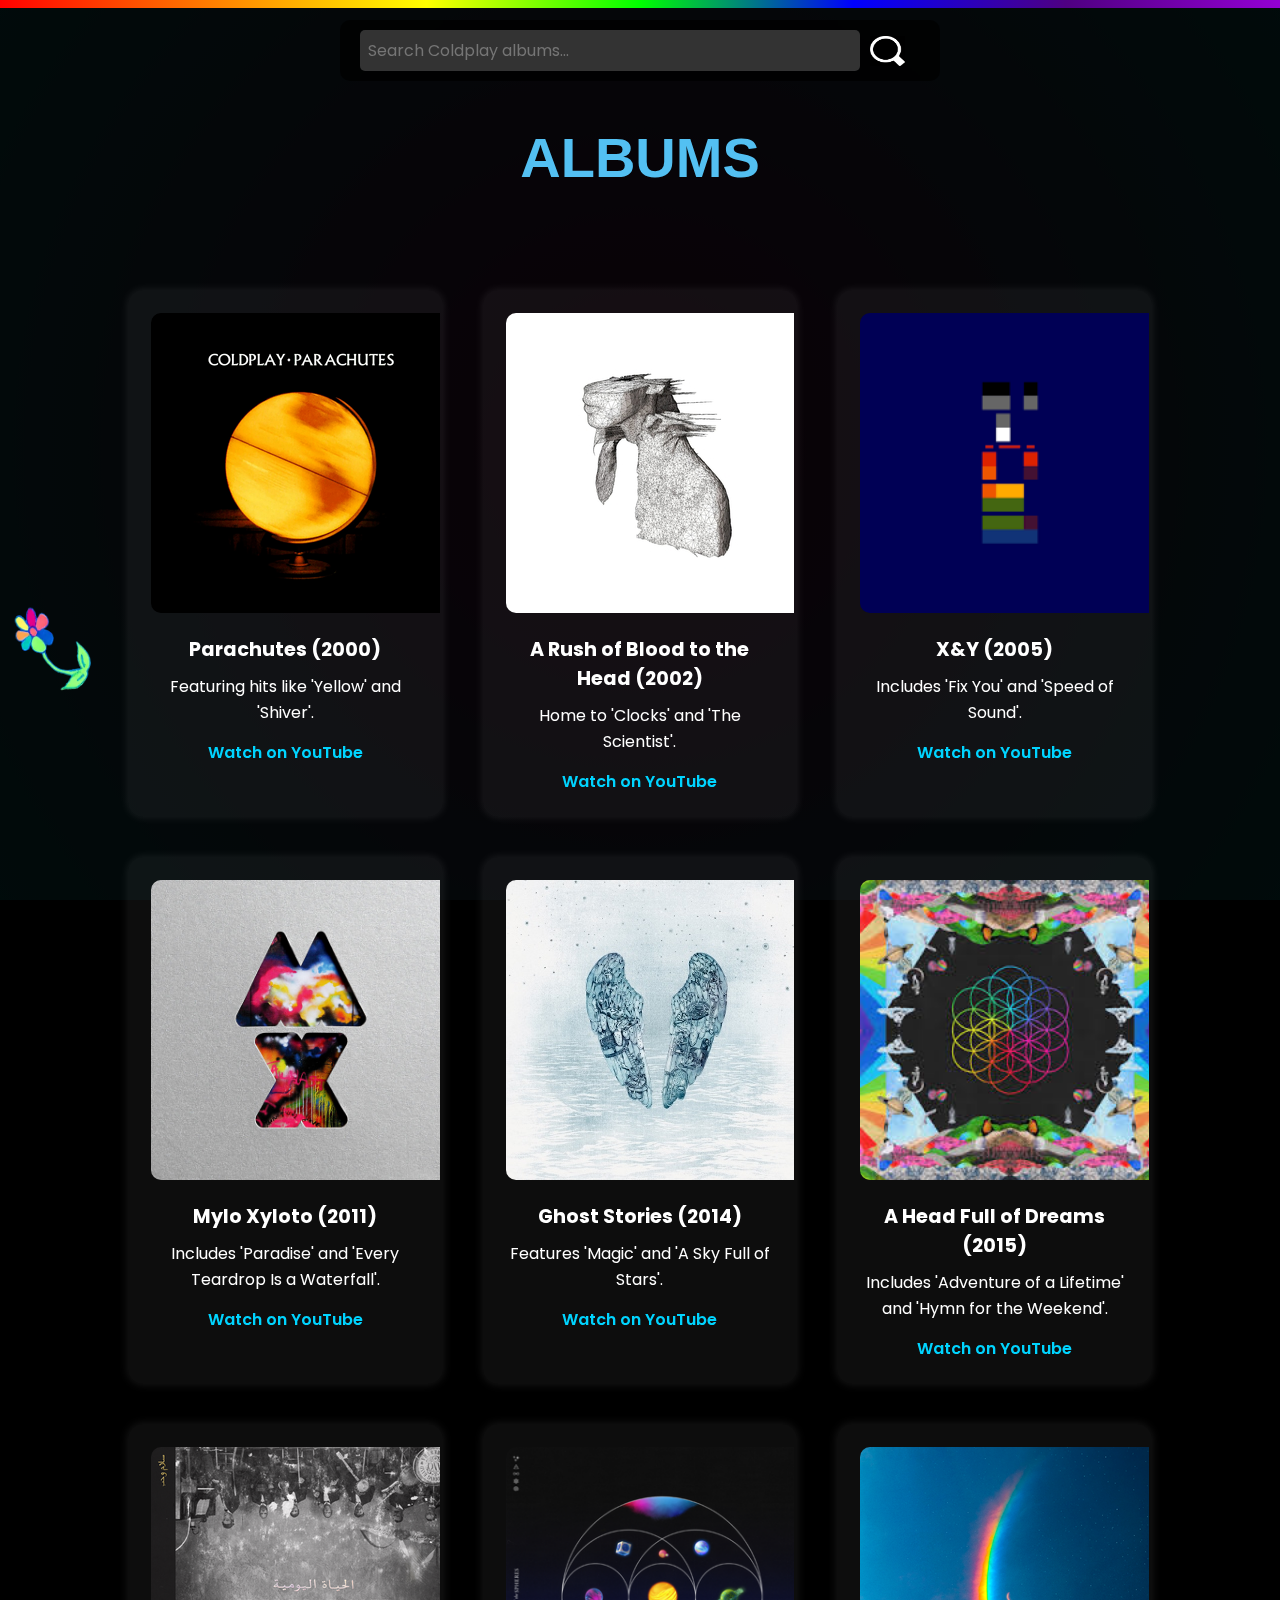
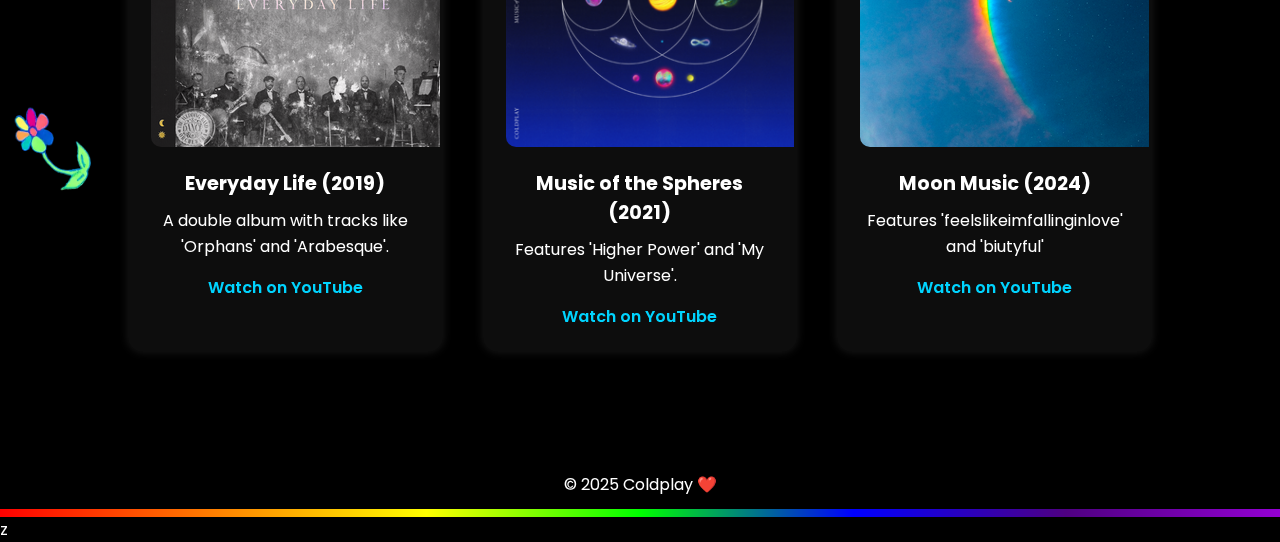
<file: albums/1_.html>
<!DOCTYPE html>
<html lang="en">
<head>
    <meta charset="UTF-8">
    <meta name="viewport" content="width=device-width, initial-scale=1.0">
    <title>Coldplay Albums</title>
    <link rel="preconnect" href="https://fonts.googleapis.com">
    <link rel="preconnect" href="https://fonts.gstatic.com" crossorigin>
    <link href="https://fonts.googleapis.com/css2?family=Poppins:wght@300;400;700&display=swap" rel="stylesheet">
    <style>
        :root {
            --primary-color: #00d4ff;
            --bg-color: #111;
            --card-bg: rgba(255, 255, 255, 0.05);
            --shadow-color: rgba(255, 255, 255, 0.1);
        }

        * {
            margin: 0;
            padding: 0;
            box-sizing: border-box;
            font-family: 'Poppins', sans-serif;
        }

        body {
            background: black;
            color: white;
            display: flex;
            flex-direction: column;
            min-height: 100vh;
        }

        .rainbow {
            position: fixed;
            top: 0;
            left: 0;
            width: 100%;
            height: 100%;
            background: radial-gradient(circle, rgba(255,0,150,0.2), rgba(0,255,255,0.2));
            opacity: 0.2;
            mix-blend-mode: screen;
            pointer-events: none;
            z-index: -1;
        }

        .search-bar {
            width: 100%;
            padding: 20px;
            background: rgba(0, 0, 0, 0.5);
            position: fixed;
            top: 0;
            z-index: 1000;
            backdrop-filter: blur(5px);
        }

        .search-bar input {
            width: 60%;
            padding: 12px;
            font-size: 16px;
            border: none;
            border-radius: 8px;
            outline: none;
            background: rgba(255, 255, 255, 0.1);
            color: white;
            backdrop-filter: blur(3px);
        }

        .album-container {
            width: 80%;
            max-width: 1200px;
            margin: 100px auto;
            display: grid;
            gap: 40px;
            grid-template-columns: repeat(auto-fit, minmax(300px, 1fr));
            background-color:rgba(166, 166, 76, 0.1)
            background-color: transparent;
        }

        .album {
            background: var(--card-bg);
            padding: 20px;
            border-radius: 15px;
            box-shadow: 0 0 10px var(--shadow-color);
            overflow: hidden;
            
            border: 2px solid transparent; 
            transition: transform 0.3s ease, border-color 0.3s ease; 
            position: relative; 
            border: 3px solid transparent; 
            transition: transform 0.3s ease, border-color 0.3s ease, box-shadow 0.3s ease;
        }

        .album:hover {
            transform: scale(1.05);
        }

        .album img {
            width: 300px; 
            height: 300px; 
            border-radius: 10px;
            margin-bottom: 15px;
            object-fit: cover;
        }
        .album-info {
            text-align: center;
        }

        .album-info h2 {
            font-size: 1.2rem;
            margin-bottom: 10px;
        }

        .album-info p {
            font-size: 1rem;
            margin-bottom: 15px;
            line-height: 1.6;
        }

        .album-info a {
            color: var(--primary-color);
            text-decoration: none;
            font-weight: 600;
            transition: color 0.3s;
        }

        .album-info a:hover {
            color: #00b3e6;
            transform: scale(1.05);
            border-color: var(--primary-color); 
            transform: scale(1.05);
            border-color: var(--primary-color);
            box-shadow: 0 0 15px rgba(0, 212, 255, 0.5);
        }

        .footer {
            background: rgba(0, 0, 0, 0.5);
            padding: 20px;
            text-align: center;
            width: 100%;
            margin-top: auto;
            position: relative;
            backdrop-filter: blur(5px);
            backdrop-filter: blur(10px);
            background: linear-gradient(to right, rgba(0, 0, 0, 0.8), rgba(0, 0, 0, 0.6));
        }
        .search-bar {
            position: fixed;
            top: 20px; 
            left: 50%; 
            transform: translateX(-50%); 
            width: auto;
            background: rgba(0, 0, 0, 0.7);
            backdrop-filter: blur(8px);
            border-radius: 10px; 
            padding: 10px 20px; 
            display: flex; 
            align-items: center; 
            z-index: 1001; 
            width: 50%;
            max-width: 600px;
        }

        .search-bar input {
            background: rgba(255, 255, 255, 0.2);
            border-radius: 5px;
            padding: 8px;
            width: 200px;
            backdrop-filter: blur(3px);
            margin-right: 10px; 
            width: calc(100% - 60px);
        }

       
        body::before { 
            content: "";
            position: fixed;
            top: 0;
            left: 0;
            width: 100%;
            height: 8px; 
            background: linear-gradient(to right, #FF0000, #FF7F00, #FFFF00, #00FF00, #0000FF, #4F0082, #9400D3); /* Rainbow gradient */
            z-index: 1002;
        }
        

        
        

       

        .album::before { /
            content: "";
            position: absolute;
            top: 0;
            left: 0;
            width: 100%;
            height: 100%;
            background: linear-gradient(to bottom right, rgba(0, 0, 0, 0.2), transparent); /* Gradient overlay */
            opacity: 0; 
            transition: opacity 0.3s ease; 
            pointer-events: none; 
        }

        .album:hover::before {
            opacity: 1;
        }

        
        .footer::before {
            content: "";
            position: fixed;
            bottom: 0;
            left: 0;
            width: 100%;
            height: 8px; 
            background: linear-gradient(to right, #FF0000, #FF7F00, #FFFF00, #00FF00, #0000FF, #4F0082, #9400D3); /* Rainbow gradient */
            z-index: 1002;
        }
        .top-right {
         position: absolute;
         transform: translateX();
         max-width: 100%; 
         max-height: 100%;
         margin-top: 600px;
         transform: scaleX(-1);
    }

    .top-right_1 {
         position: absolute;
         transform: translateX(1250%);
         max-width: 100%; 
         max-height: 100%;
         margin-top: 100px;
         
         
    }
    .top-right_2 {
         position: absolute;
         transform: translateX(1300%);
         max-width: 100%; 
         max-height: 100%;
         margin-top: 1150px;
         
         
    }
    .top-right_3{
        position: absolute;
         transform: translateX(90%);
         max-width: 100%; 
         max-height: 100%;
         margin-top: 1700px;
         transform: scaleX(-1);
    }
    
    
    
    .header1{
        text-align:center;
        color:rgb(83, 192, 242);
        font-family: 'Montserrat', sans-serif;
        font-size: 3.5rem;
    }

    </style>
    
</head>
<body>
    <div class="rainbow"></div>
    <div class="search-bar">
        <input type="text" placeholder="Search Coldplay albums...">
        <img src="magn_glass.jpg" alt="magn_glass" width="35px" height="30px">
       
        
    </div>
    <br>
    <br>
    <br>
    <br>
   
    
    
    <img src="footer-flower.webp" class="top-right" width="100px" height="100px">
   
    <img src="footer-flower.webp" class="top-right_2" width="100px" height="100px">
    <br>
    <h1 class="header1">ALBUMS</h1>

    
    <div class="album-container">
        <div class="album">
            <img src="abm2.jpg" alt="parachutes" style="width: 300px; height: 300px;">
            <div class="album-info">
                <h2>Parachutes (2000)</h2>
                <p>Featuring hits like 'Yellow' and 'Shiver'.</p>
                <a href="https://www.youtube.com/results?search_query=coldplay+parachutes" target="_blank">Watch on YouTube</a>
            </div>
        </div>
        <div class="album">
            <img src="abm3.jpg" alt="moon music" style="width: 300px; height: 300px;">
            <div class="album-info">
                <h2>A Rush of Blood to the Head (2002)</h2>
                <p>Home to 'Clocks' and 'The Scientist'.</p>
                <a href="https://www.youtube.com/results?search_query=coldplay+a+rush+of+blood+to+the+head" target="_blank">Watch on YouTube</a>
            </div>
        </div>
        <div class="album">
            <img src="abm6.jpg" alt="moon music" style="width: 300px; height: 300px;">
            <div class="album-info">
                <h2>X&Y (2005)</h2>
                <p>Includes 'Fix You' and 'Speed of Sound'.</p>
                <a href="https://www.youtube.com/results?search_query=coldplay+x%26y" target="_blank">Watch on YouTube</a>
            </div>
        </div>
        <div class="album">
            <img src="abm4.jpeg" alt="moon music" style="width: 300px; height: 300px;">
            <div class="album-info">
                <h2>Mylo Xyloto (2011)</h2>
                <p>Includes 'Paradise' and 'Every Teardrop Is a Waterfall'.</p>
                <a href="https://www.youtube.com/results?search_query=coldplay+mylo+xyloto" target="_blank">Watch on YouTube</a>
            </div>
        </div>
        <div class="album">
            <img src="abm8.jpg" alt="moon music" style="width: 300px; height: 300px;">
            <div class="album-info">
                <h2>Ghost Stories (2014)</h2>
                <p>Features 'Magic' and 'A Sky Full of Stars'.</p>
                <a href="https://www.youtube.com/results?search_query=coldplay+ghost+stories" target="_blank">Watch on YouTube</a>
            </div>
        </div>
        <div class="album">
            <img src="abm9.jpeg" alt="moon music" style="width: 300px; height: 300px;">
            <div class="album-info">
                <h2>A Head Full of Dreams (2015)</h2>
                <p>Includes 'Adventure of a Lifetime' and 'Hymn for the Weekend'.</p>
                <a href="https://www.youtube.com/results?search_query=coldplay+a+head+full+of+dreams" target="_blank">Watch on YouTube</a>
            </div>
        </div>
        <div class="album">
            <img src="abm5.jpeg" alt="moon music" style="width: 300px; height: 300px;">
            <div class="album-info">
                <h2>Everyday Life (2019)</h2>
                <p>A double album with tracks like 'Orphans' and 'Arabesque'.</p>
                <a href="https://www.youtube.com/results?search_query=coldplay+everyday+life" target="_blank">Watch on YouTube</a>
            </div>
        </div>
        <div class="album">
            <img src="abm10.jpg" alt="moon music" style="width: 300px; height: 300px;">
            <div class="album-info">
                <h2>Music of the Spheres (2021)</h2>
                <p>Features 'Higher Power' and 'My Universe'.</p>
                <a href="https://www.youtube.com/results?search_query=coldplay+music+of+the+spheres" target="_blank">Watch on YouTube</a>
            </div>
        </div>
        <div class="album">
            <img src="abm1.jpg" alt="moon music" style="width: 300px; height: 300px;">
            <div class="album-info">
                <h2>Moon Music (2024)</h2>
                <p>Features 'feelslikeimfallinginlove' and 'biutyful'</p>
                <a href="https://www.youtube.com/results?search_query=coldplay+moon+music" target="_blank">Watch on YouTube</a>
            </div>
        </div>
    
    </div>
    <img src="footer-flower.webp" class="top-right_3" width="100px" height="100px" style="float:right">
    
    <div class="footer">
        <p>&copy; 2025 Coldplay ❤️</p>

    </div>
</body>
</html>z
</file>
